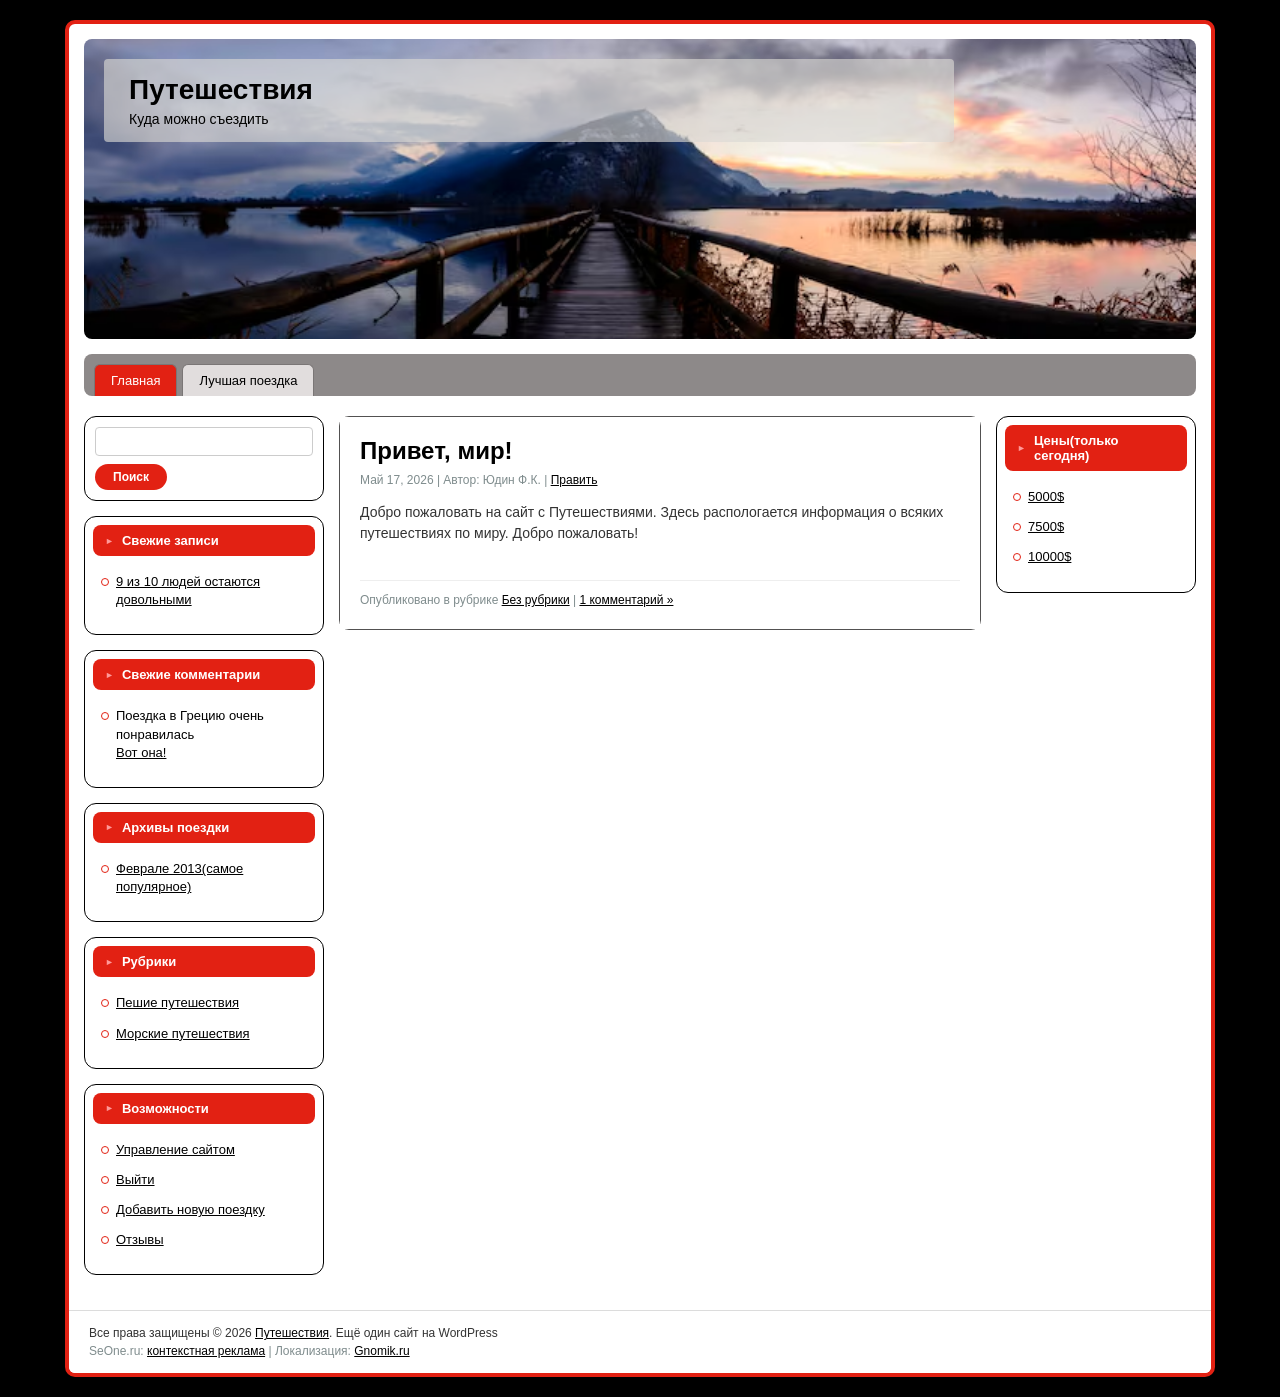
<file: index.html>
<!DOCTYPE html>
<html lang="ru">
<head>
    <meta charset="UTF-8">
    <meta name="viewport" content="width=device-width, initial-scale=1.0">
  <title>Путешествия — персональный блог о туризме и лучших островах мира</title> 
<meta name="description" content="Персональный блог о незабываемых путешествиях по миру: полезные советы для туристов, подробный гид по острову Бора-Бора, красочные фото и честные отзывы."> 
<meta name="keywords" content="путешествия, туризм, острова мира, Бора-Бора, отдых, отзывы туристов, гид"> 
<meta name="author" content="Юдин Ф.К.">
<meta name="robots" content="index, follow">
    <link rel="stylesheet" href="index.css">
</head>
<body>

    <div class="site-wrapper">

        <header class="site-header">
            <div class="header-content">
                <h1 class="site-title">
                    <p>Путешествия</p>
                </h1>
                <p class="site-description">Куда можно съездить</p>
            </div>
        </header>

    <nav class="main-nav">
         <ul>
          <li><a href="index.html" class="active">Главная</a></li>
          <li><a href="bora.html" target="_self">Лучшая поездка</a></li> 
        </ul>
    </nav>

        <div class="container">
            
            <aside class="sidebar sidebar-left">
                <div class="widget search-widget">
                    <input type="text" class="search-input" placeholder="">
                    <button class="search-button">Поиск</button>
                </div>

                <div class="widget">
                    <h3>Свежие записи</h3>
                    <ul>
                        <li><a href="#">9 из 10 людей остаются довольными</a></li>
                    </ul>
                </div>

                <div class="widget">
                    <h3>Свежие комментарии</h3>
                    <ul>
                        <li>Поездка в Грецию очень понравилась <br><a href="#">Вот она!</a></li>
                    </ul>
                </div>

                <div class="widget">
                    <h3>Архивы поездки</h3>
                    <ul>
                        <li><a href="#">Феврале 2013(самое популярное)</a></li>
                    </ul>
                </div>

                <div class="widget">
                    <h3>Рубрики</h3>
                    <ul>
                        <li><a href="#">Пешие путешествия</a></li>
                        <li><a href="#">Морские путешествия</a></li>
                    </ul>
                </div>

                <div class="widget">
                    <h3>Возможности</h3>
                    <ul>
                        <li><a href="#">Управление сайтом</a></li>
                        <li><a href="#">Выйти</a></li>
                        <li><a href="#">Добавить новую поездку</a></li>
                        <li><a href="#">Отзывы</a></li>
                    </ul>
                </div>
            </aside>

            <main class="main-content">
                <article class="post-card">
                    <h2 class="post-title">Привет, мир!</h2>
                    <div class="post-meta">
                        Май 17, 2026 | Автор: Юдин Ф.К. | <a href="#">Править</a>
                    </div>
                    <div class="post-content">
                        <p>Добро пожаловать на сайт с Путешествиями. Здесь распологается информация о всяких путешествиях по миру. Добро пожаловать!</p>
                        <br>
                        <p class="post-footer-meta">Опубликовано в рубрике <a href="#">Без рубрики</a> | <a href="#">1 комментарий »</a></p>
                    </div>
                </article>
            </main>

            <aside class="sidebar sidebar-right">
                <div class="widget">
                    <h3>Цены(только сегодня)</h3>
                    <ul>
                        <li><a href="#">5000$</a></li>
                        <li><a href="#">7500$</a></li>
                        <li><a href="#">10000$</a></li>
                    </ul>
                </div>
            </aside>

        </div>

        <footer class="footer">
            <div class="footer-text">
                <p>Все права защищены © 2026 <a href="#">Путешествия</a>. Ещё один сайт на WordPress</p>
                <p class="footer-links">SeOne.ru: <a href="#">контекстная реклама</a> | Локализация: <a href="#">Gnomik.ru</a></p>
            </div>
        </footer>

    </div>

</body>
</html>
</file>
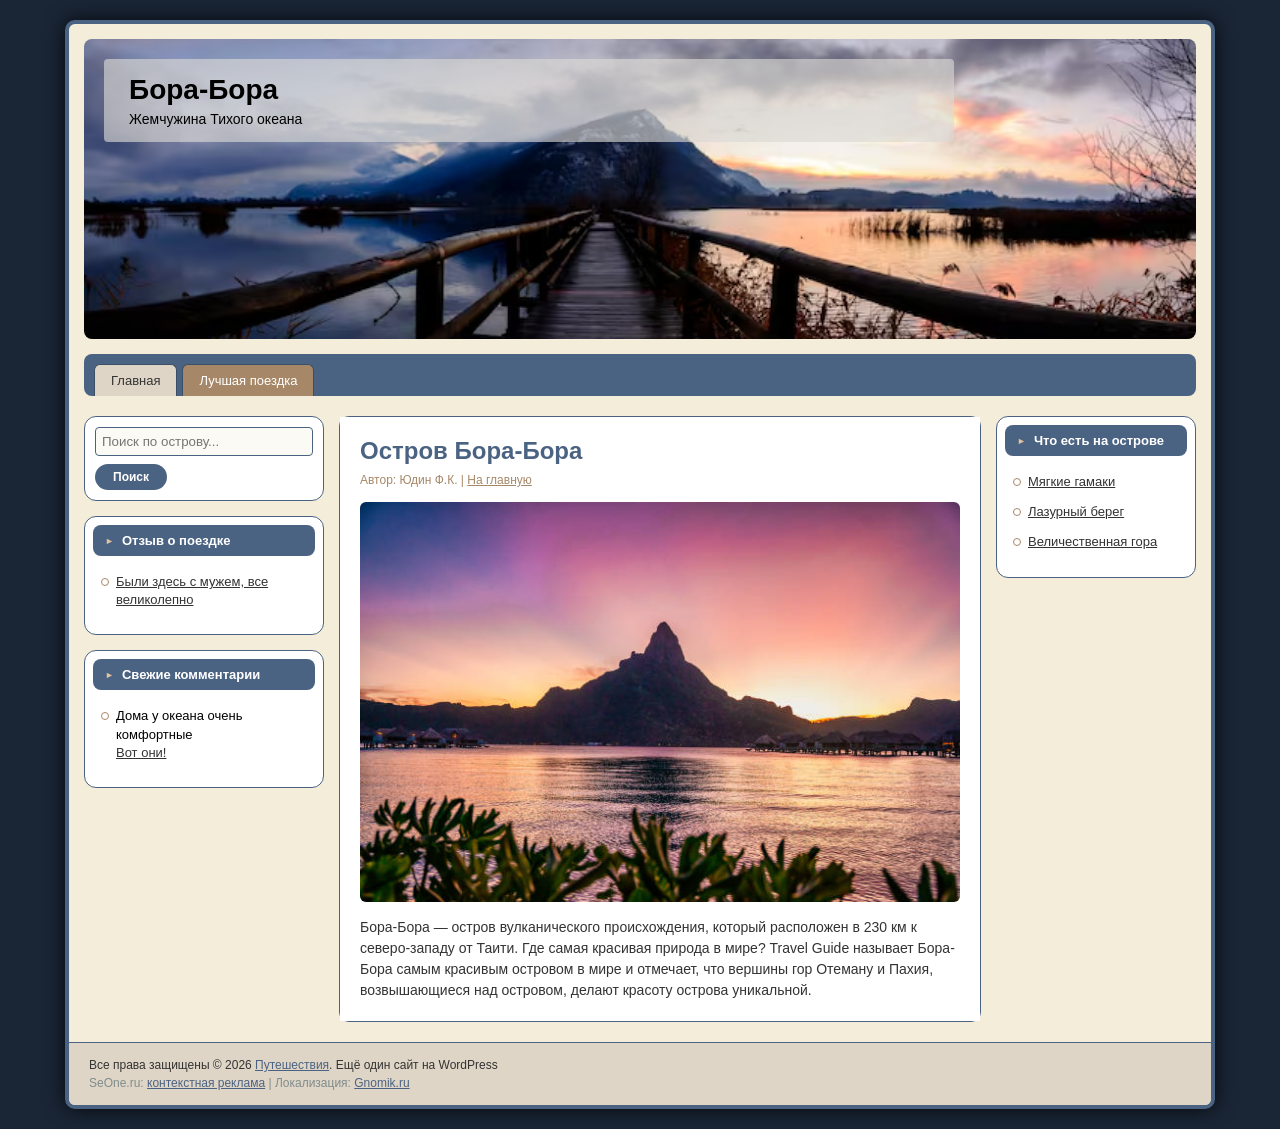
<file: bora.html>
<!DOCTYPE html>
<html lang="ru">
<head>
    <meta charset="UTF-8">
    <meta name="viewport" content="width=device-width, initial-scale=1.0">
    <title>Бора-Бора | Путешествия</title>
    <link rel="stylesheet" href="index.css">
</head>
<body class="bora-theme">

    <div class="site-wrapper">

        <header class="site-header">
            <div class="header-content">
                <h1 class="site-title">
                    <p>Бора-Бора</p>
                </h1>
                <p class="site-description">Жемчужина Тихого океана</p>
            </div>
        </header>

        <nav class="main-nav">
            <ul>
                <li><a href="index.html" target="_self">Главная</a></li>
                <li><a href="bora.html" class="active">Лучшая поездка</a></li>
            </ul>
        </nav>

        <div class="container">
            
            <aside class="sidebar sidebar-left">
                <div class="widget search-widget">
                    <input type="text" class="search-input" placeholder="Поиск по острову...">
                    <button class="search-button">Поиск</button>
                </div>

                <div class="widget">
                    <h3>Отзыв о поездке</h3>
                    <ul>
                        <li><a href="#">Были здесь с мужем, все великолепно</a></li>
                    </ul>
                </div>

                <div class="widget">
                    <h3>Свежие комментарии</h3>
                    <ul>
                        <li>Дома у океана очень комфортные <br><a href="#">Вот они!</a></li>
                    </ul>
                </div>
            </aside>

            <main class="main-content">
                <article class="post-card">
                    <h2 class="post-title">Остров Бора-Бора</h2>
                    <div class="post-meta">
                        Автор: Юдин Ф.К. | <a href="index.html" target="_self">На главную</a>
                    </div>
                    
                    <div class="post-content">
                        <div class="post-image-container">
                            <img src="images/image2.png" alt="Остров во время заката" class="responsive-post-image">
                        </div>
                        
                        <p>Бора-Бора — остров вулканического происхождения, который расположен в 230 км к северо-западу от Таити. Где самая красивая природа в мире? Travel Guide называет Бора-Бора самым красивым островом в мире и отмечает, что вершины гор Отеману и Пахия, возвышающиеся над островом, делают красоту острова уникальной.</p>
                    </div>
                </article>
            </main>

            <aside class="sidebar sidebar-right">
                <div class="widget">
                    <h3>Что есть на острове</h3>
                    <ul>
                        <li><a href="#">Мягкие гамаки</a></li>
                        <li><a href="#">Лазурный берег</a></li>
                        <li><a href="#">Величественная гора</a></li>
                    </ul>
                </div>
            </aside>

        </div>

        <footer class="footer">
            <div class="footer-text">
                <p>Все права защищены © 2026 <a href="#">Путешествия</a>. Ещё один сайт на WordPress</p>
                <p class="footer-links">SeOne.ru: <a href="#">контекстная реклама</a> | Локализация: <a href="#">Gnomik.ru</a></p>
            </div>
        </footer>

    </div>

</body>
</html>
</file>
<file: index.css>
* {
    margin: 0;
    padding: 0;
    box-sizing: border-box;
}

body {
    font-family: 'Segoe UI', Tahoma, Geneva, Verdana, sans-serif;
    background-color: #000000; 
    display: flex;
    justify-content: center;
    padding: 20px 0;
}

.site-wrapper {
    background-color: #ffffff;
    max-width: 1150px;
    width: 100%;
    border: 4px solid #e22113;
    border-radius: 10px;
    overflow: hidden;
    box-shadow: 0 0 20px rgba(0,0,0,0.8);
}

.site-header {
    position: relative;
    background-image: url('images/123.jpg');
    background-size: cover;
    background-position: center;
    background-repeat: no-repeat;
    height: 300px;
    display: flex;
    align-items: flex-start;
    justify-content: flex-start;
    padding: 20px;
    margin: 15px 15px 0 15px; 
    border-radius: 8px; 
}

.header-content {
    background-color: rgba(219, 217, 213, 0.637);
    padding: 15px 25px;
    border-radius: 4px;
    color: white;
    max-width: 850px;
    width: 100%;
}

.site-title {
    font-size: 28px;
    font-weight: bold;
    color: #000000;
}

.site-title a {
    color: white;
    text-decoration: none;
}

.site-description {
    font-size: 14px;
    margin-top: 5px;
    color: #000000;
}

.main-nav {
    background-color: #8d8989;
    padding-top: 10px;
    padding-left: 10px;
    margin: 15px 15px 0 15px; 
    overflow: hidden;
    border-radius: 8px; 
}

.main-nav ul {
    list-style: none;
    display: flex;
    gap: 5px;
}

.main-nav li a {
    display: block;
    padding: 8px 16px;
    color: #000000;
    background-color: #e1dddd;
    text-decoration: none;
    font-weight: 500;
    font-size: 13px;
    border: 1px solid #7a7676;
    border-bottom: 0;
    border-radius: 6px 6px 0 0;
}

.main-nav li a:hover,
.main-nav li a.active {
    background-color: #e22113;
    color: white;
}

.container {
    display: flex;
    gap: 15px;
    padding: 20px 15px;
    background-color: #ffffff;
    align-items: flex-start;
}

.sidebar-left {
    flex: 0 0 240px;
}

.sidebar-right {
    flex: 0 0 200px;
}

.main-content {
    flex: 1;
    border: 1px solid #525151; 
    border-radius: 10px;
    background-color: #ffffff;
}

.widget {
    background: #ffffff;
    border: 1px solid #000000; 
    border-radius: 12px;      
    margin-bottom: 15px;
    padding: 8px;              
}

.widget h3 {
    background-color: #e22113; 
    color: white;
    font-size: 13px;
    padding: 8px 12px;
    border-radius: 8px;        
    font-weight: bold;
    display: flex;
    align-items: center;
}

.widget h3::before {
    content: "►";
    color: #ff9999;            
    font-size: 9px;
    margin-right: 8px;
}

.widget ul {
    list-style: none;
    padding: 5px 8px;
}

.widget li {
    font-size: 13px;
    margin: 12px 0;
    color: #000000;
    position: relative;
    padding-left: 15px;        
    line-height: 1.4;
}

.widget li::before {
    content: "";
    position: absolute;
    left: 0;
    top: 5px;                  
    width: 6px;
    height: 6px;
    border: 1.5px solid #e22113; 
    border-radius: 50%;
    background: transparent;
}

.widget a {
    color: #000000;
    text-decoration: underline; 
}

.widget a:hover {
    color: #e22113;
}

.search-widget {
    padding: 10px;
}
.search-input {
    width: 100%;
    padding: 6px;
    border: 1px solid #cccccc;
    border-radius: 4px;
    margin-bottom: 8px;
}
.search-button {
    background-color: #e22113;
    color: white;
    border: none;
    padding: 6px 18px;
    border-radius: 15px;
    font-size: 12px;
    cursor: pointer;
    font-weight: bold;
}

.post-card {
    background: #ffffff;
    padding: 20px;
}

.post-title {
    color: #000000;
    font-size: 24px;
    margin-bottom: 8px;
}

.post-meta {
    color: #7f8c8d;
    font-size: 12px;
    margin-bottom: 15px;
}

.post-meta a, .post-footer-meta a {
    color: #000000;
    text-decoration: underline;
}

.post-content {
    font-size: 14px;
    line-height: 1.5;
    color: #333333;
}

.responsive-post-image {
    max-width: 100%;
    height: auto;
    display: block;
    border-radius: 6px;
    margin-bottom: 15px;
}

.post-footer-meta {
    font-size: 12px;
    color: #7f8c8d;
    margin-top: 15px;
    border-top: 1px solid #eeeeee;
    padding-top: 10px;
}

.footer {
    background-color: #ffffff;
    color: #333333;
    border-top: 1px solid #dcdcdc;
    padding: 15px 20px;
    font-size: 12px;
}

.footer-links {
    margin-top: 4px;
    color: #7f8c8d;
}

.footer a {
    color: #000000;
    text-decoration: underline;
}

@media (max-width: 700px) {
    .container {
        flex-direction: column;
    }
    .sidebar-left, .sidebar-right {
        width: 100%;
        flex: none;
    }
}


body.bora-theme {
    background-color: #1a2536; 
}

.bora-theme .site-wrapper {
    background-color: #f4edd9; 
    border: 4px solid #4B6382;
}

.bora-theme .main-nav {
    background-color: #4B6382; 
}

.bora-theme .main-nav li a {
    background-color: #dfd5c6;
    color: #333333;
    border: 1px solid #3b4e66;
    border-bottom: 0;
}

.bora-theme .main-nav li a:hover,
.bora-theme .main-nav li a.active {
    background-color: #A68868; 
    color: #ffffff;
}

.bora-theme .container {
    background-color: #f4edd9;
}

.bora-theme .main-content {
    background-color: #ffffff;
    border: 1px solid #4B6382;
}

.bora-theme .post-card {
    background-color: #ffffff;
}

.bora-theme .post-title {
    color: #4B6382; 
}

.bora-theme .post-meta,
.bora-theme .post-meta a {
    color: #A68868;
}


.bora-theme .widget {
    background: #ffffff;
    border: 1px solid #4B6382;
}

.bora-theme .widget h3 {
    background-color: #4B6382;
    color: #ffffff;
}

.bora-theme .widget h3::before {
    color: #E3C39D;
}

.bora-theme .widget li::before {
    border-color: #A68868;
}

.bora-theme .widget a {
    color: #333333;
}

.bora-theme .widget a:hover {
    color: #4B6382;
}


.bora-theme .search-button {
    background-color: #4B6382;
}

.bora-theme .search-input {
    border: 1px solid #4B6382;
    background-color: #fcfaf5;
}


.bora-theme .footer {
    background-color: #dfd5c6;
    border-top: 1px solid #4B6382;
    color: #333333;
}

.bora-theme .footer a {
    color: #4B6382;
}
</file>
